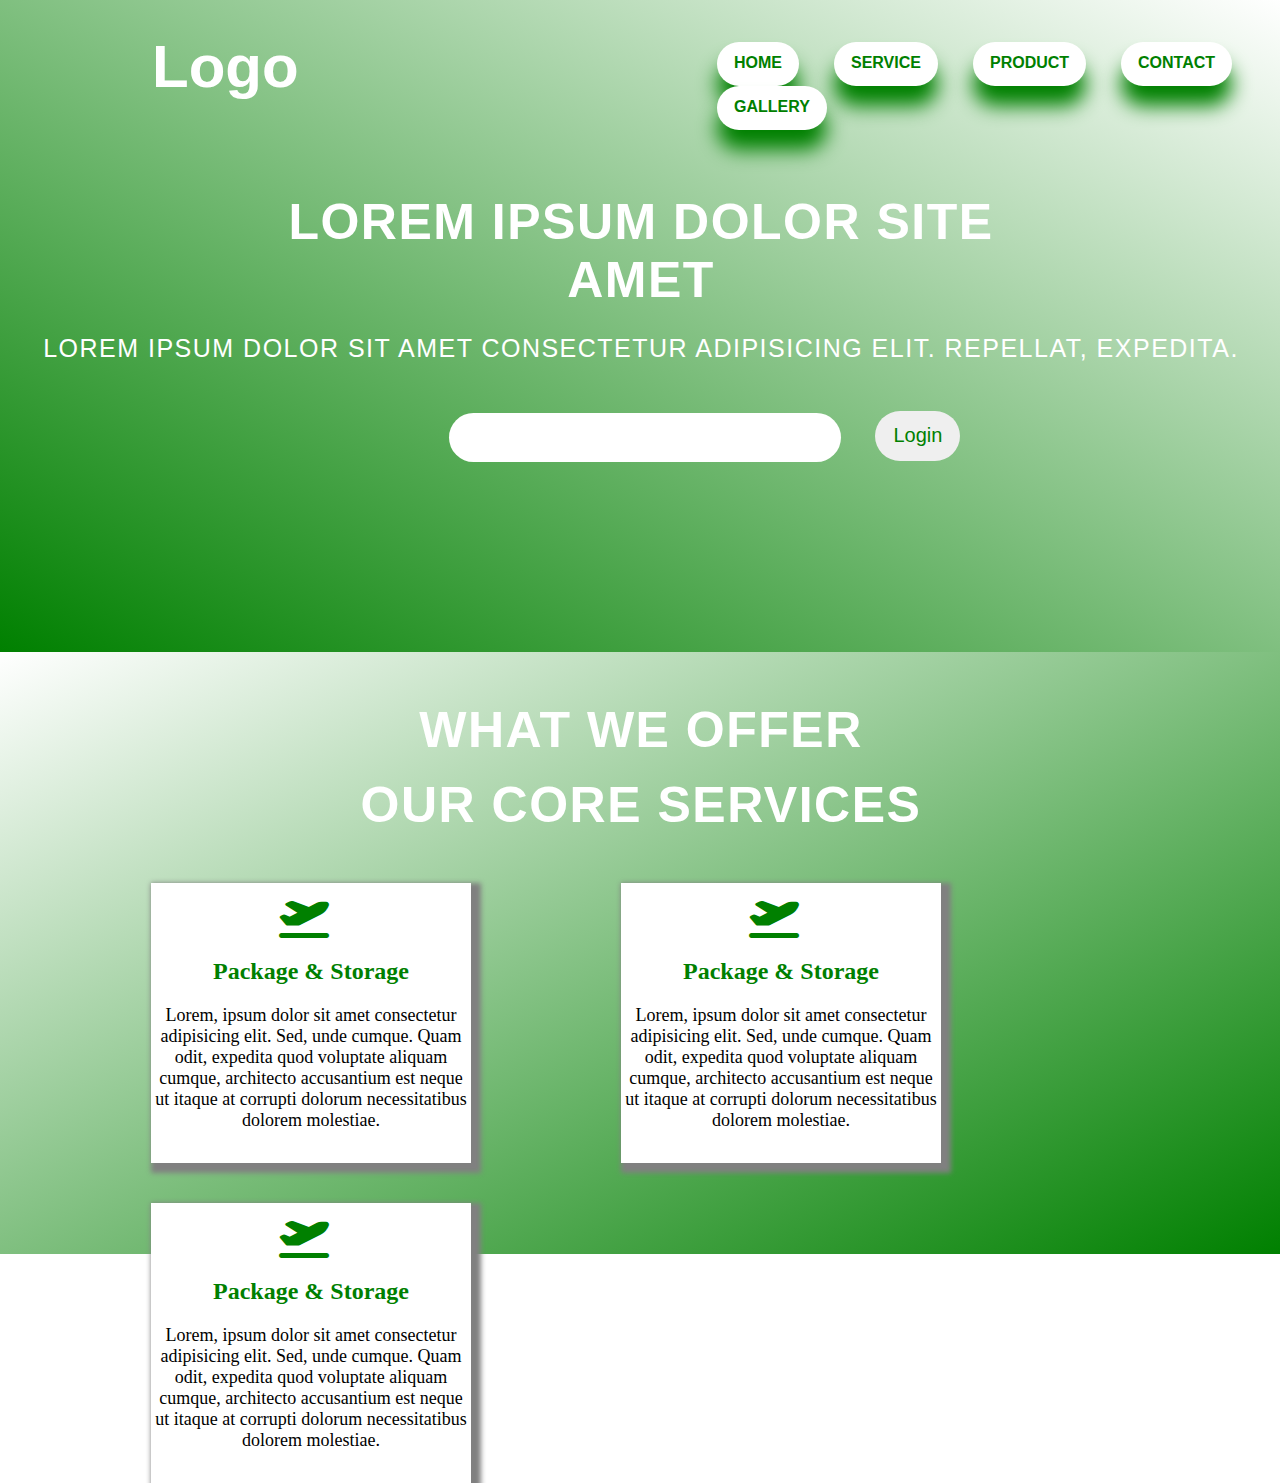
<file: index.html>
<!DOCTYPE html>
<html lang="en">
  <head>
    <meta charset="UTF-8" />
    <meta http-equiv="X-UA-Compatible" content="IE=edge" />
    <meta name="viewport" content="width=device-width, initial-scale=1.0" />
    <title>linear gradient</title>
    <link rel="stylesheet" href="style.css" />
    <link
      rel="stylesheet"
      href="https://cdnjs.cloudflare.com/ajax/libs/font-awesome/6.4.0/css/all.min.css"
    />
  </head>
  <body>
    <header>
      <nav>
        <div class="logo">Logo</div>
        <ul>
          <li>HOME</li>
          <li>SERVICE</li>
          <li>PRODUCT</li>
          <li>CONTACT</li>
          <li>GALLERY</li>
        </ul>
      </nav>

      <h1>
        Lorem ipsum dolor site <br />
        amet
      </h1>
      <p>
        Lorem ipsum dolor sit amet consectetur adipisicing elit. Repellat,
        expedita.
      </p>
      <input type="email" name="email" id="email" />
      <input type="button" value="Login" id="button" />
    </header>
    <main>
      <h1>
        What we offer <br />
        our core services
      </h1>

      <div class="ticket">
        <i class="fa-solid fa-plane-departure"></i>
        <h2>Package & Storage</h2>
        <p>
          Lorem, ipsum dolor sit amet consectetur adipisicing elit. Sed, unde
          cumque. Quam odit, expedita quod voluptate aliquam cumque, architecto
          accusantium est neque ut itaque at corrupti dolorum necessitatibus
          dolorem molestiae.
        </p>
      </div>
      <div class="ticket">
        <i class="fa-solid fa-plane-departure"></i>
        <h2>Package & Storage</h2>
        <p>
          Lorem, ipsum dolor sit amet consectetur adipisicing elit. Sed, unde
          cumque. Quam odit, expedita quod voluptate aliquam cumque, architecto
          accusantium est neque ut itaque at corrupti dolorum necessitatibus
          dolorem molestiae.
        </p>
      </div>
      <div class="ticket">
        <i class="fa-solid fa-plane-departure"></i>
        <h2>Package & Storage</h2>
        <p>
          Lorem, ipsum dolor sit amet consectetur adipisicing elit. Sed, unde
          cumque. Quam odit, expedita quod voluptate aliquam cumque, architecto
          accusantium est neque ut itaque at corrupti dolorum necessitatibus
          dolorem molestiae.
        </p>
      </div>
    </main>
  </body>
</html>
</file>
<file: style.css>
*{
    padding: 0;
    margin: 0;
}

header{
    height: 650px;
    width: 100%;
    background-image: linear-gradient(to right top, green, white);
    padding: 1px;
}

nav{
    height: 140px;
    width: 100%;
    padding: 1px;
}
.logo{
    font-size: 60px;
    color: white;
    font-family: 'Lucida Sans', 'Lucida Sans Regular', 'Lucida Grande', 'Lucida Sans Unicode', Geneva, Verdana, sans-serif;
    float: left;
    margin: 30px 0px 0px 150px;
    font-weight: bolder;
    cursor: pointer;
}

ul{
   margin:40px 0px 0px 680px;
   list-style: none;
}

li{
    height: 20px;
    background-color: white;
    color: green;
    text-align: center;
    border-radius: 30px;
    font-family: Verdana, Geneva, Tahoma, sans-serif;
    padding: 12px 17px;
    font-weight: bold;
    float: left;
    margin-left: 35px;
    box-shadow: 0px 20px 20px 0px green;

}

li:hover{
    color: white;
    cursor: pointer;
    box-shadow: 0px 15px 25px 5px white;
    background-image: linear-gradient(to left top,green, white);
}

header>h1{
    color: white;
    text-transform: uppercase;
    font-family: 'Lucida Sans', 'Lucida Sans Regular', 'Lucida Grande', 'Lucida Sans Unicode', Geneva, Verdana, sans-serif;
    font-size: 50px;
    text-align: center;
    margin-top: 50px;
    letter-spacing: 1.5px;


}

header>p{
    color: white;
    text-transform: uppercase;
    font-family: 'Lucida Sans', 'Lucida Sans Regular', 'Lucida Grande', 'Lucida Sans Unicode', Geneva, Verdana, sans-serif;
    font-size: 25px;
    margin-top: 25px;
    text-align: center;
    letter-spacing: 1.5px;
}

#email{
    height: 25px;
    width: 28%;
    border-radius: 30px;
    padding: 12px 17px;
    margin-top: 50px;
    margin-left: 35%;
    border-style: none;
    outline: none;
}
#email:focus{
    box-shadow: 0px 10px 15px 0px black;; 
}

#button{
    height: 50px;
    color: green;
    border-radius: 30px;
    padding: 12px 18px;
    font-size: 20px;
    margin-left: 30px;
    border-style: none;
}

#button:hover{
    box-shadow: 0px 10px 10px 5px black;
}


/*-------- Header-----------*/

main{
    height: 600px;
    width: 100%;
    padding: 1px;
    background-image: linear-gradient(to left top, green, white);
}

main>h1{
    color: white;
    text-transform: uppercase;
    font-family: 'Lucida Sans', 'Lucida Sans Regular', 'Lucida Grande', 'Lucida Sans Unicode', Geneva, Verdana, sans-serif;
    font-size: 50px;
    margin-top: 40px;
    text-align: center;
    letter-spacing: 1.5px;
    line-height: 1.5;

}

.ticket{
    height: 280px;
    width: 320px;
    background-color: white;
    float: left;
    margin: 40px 0px 0px 150px;
    box-sizing: border-box;
    box-shadow: 5px 5px 5px 5px grey;
}

.fa-solid{
    color: green;
    font-size: 40px;
    margin: 15px 0px 0px 40%;
}

h2{
    text-align: center;
    margin-top: 20px;
    color: green;
    
}


.ticket>p{
    text-align: center;
    margin-top: 20px;
    font-size: 18px;
}


.ticket:hover{

    box-shadow: 0px 10px 0px 0px red;
    cursor: pointer;
    -webkit-border-radius: 0px 0px 15px 15px;
    -moz-border-radius: 0px 0px 15px 15px;
    border-radius: 0px 0px 15px 15px;

}

.ticket:hover>p{
    color: grey;
    font-size: 16px;
}
</file>
